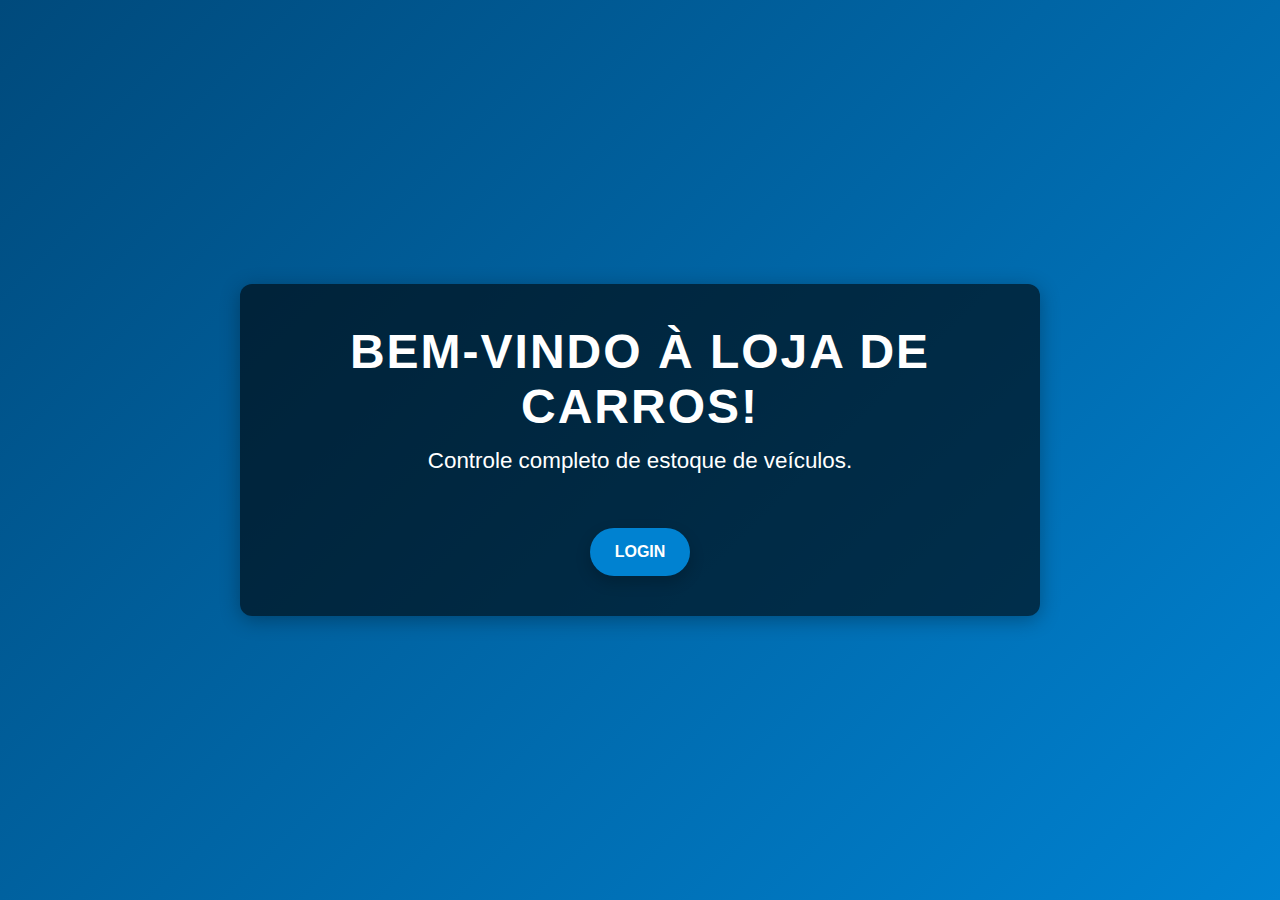
<file: index.html>
<!DOCTYPE html>
<html lang="pt-BR">
<head>
    <meta charset="UTF-8">
    <meta name="viewport" content="width=device-width, initial-scale=1.0">
    <title>Bem-vindo à Loja de Carros</title>
    <link rel="stylesheet" href="style.css">
</head>
<body>
    <header>
        <h1>Bem-vindo à Loja de Carros!</h1>
        <p>Controle completo de estoque de veículos.</p>
        <a href="login.html" class="btn">Login</a>
    </header>
</body>
</html>
</file>
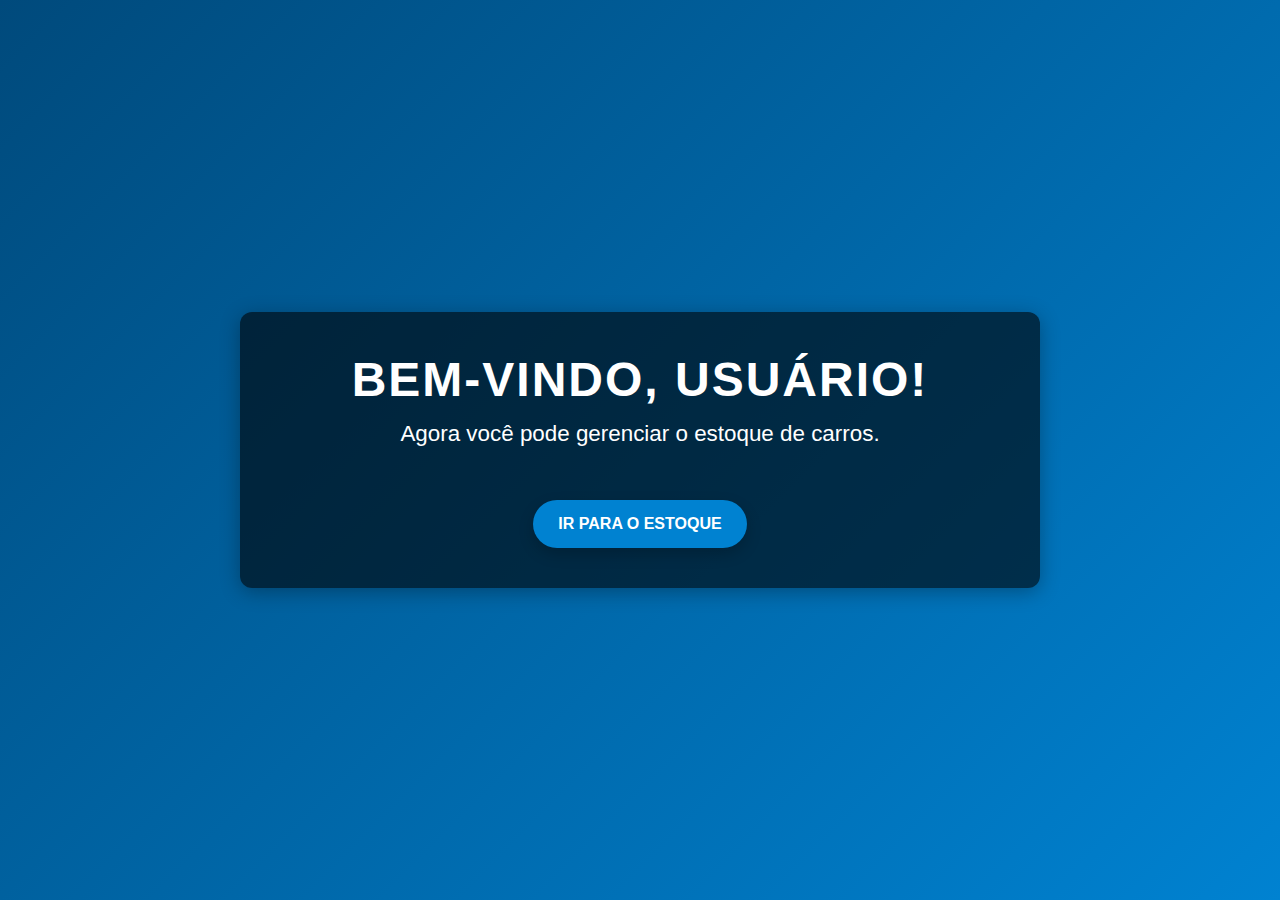
<file: boas-vindas.html>
<!DOCTYPE html>
<html lang="pt-BR">
<head>
    <meta charset="UTF-8">
    <meta name="viewport" content="width=device-width, initial-scale=1.0">
    <title>Boas-vindas</title>
    <link rel="stylesheet" href="style.css">
</head>
<body>
    <header>
        <h1>Bem-vindo, Usuário!</h1>
        <p>Agora você pode gerenciar o estoque de carros.</p>
        <a href="estoque.html" class="btn">Ir para o Estoque</a>
    </header>
</body>
</html>
</file>
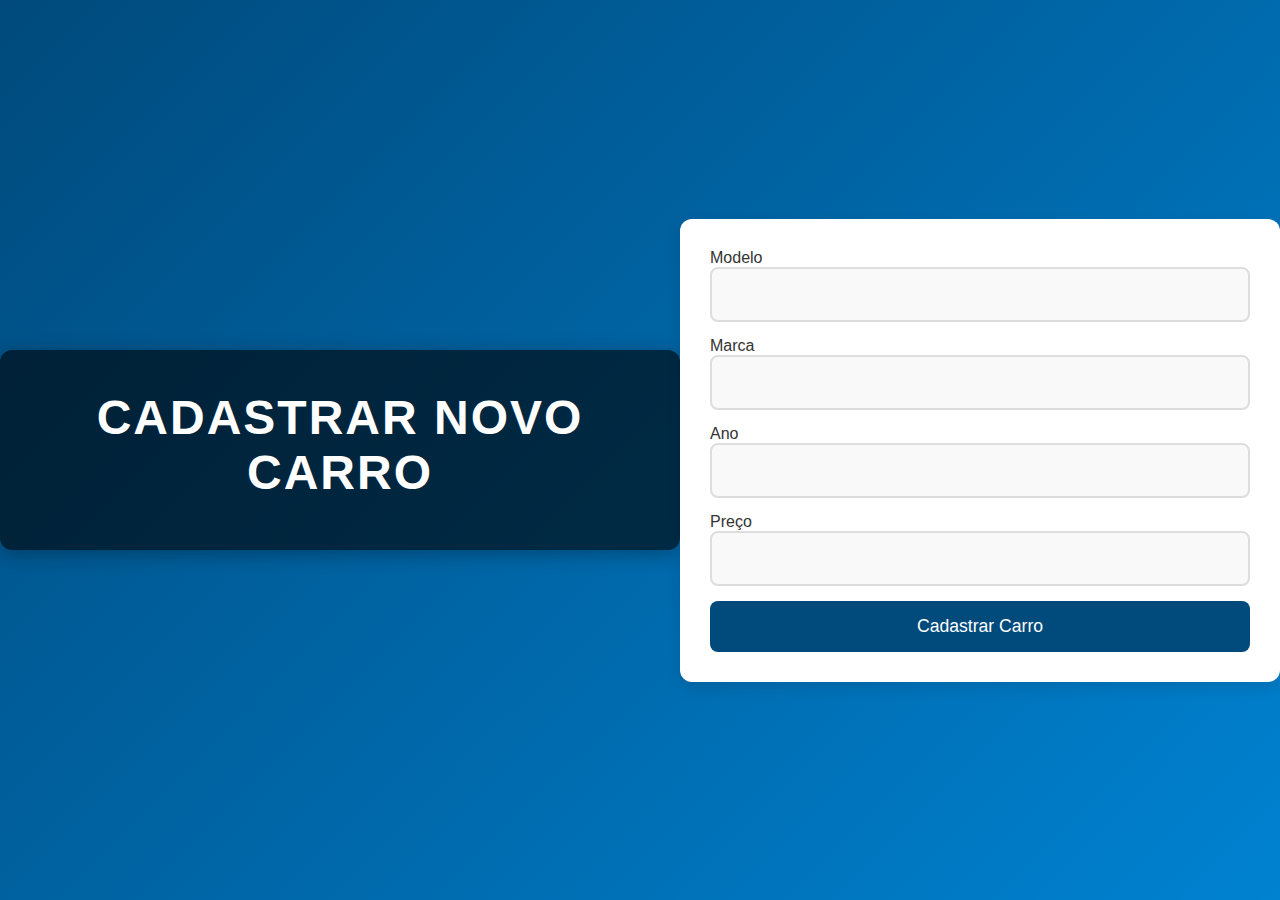
<file: cadastrar-carro.html>
<!DOCTYPE html>
<html lang="pt-BR">
<head>
    <meta charset="UTF-8">
    <meta name="viewport" content="width=device-width, initial-scale=1.0">
    <title>Cadastrar Carro</title>
    <link rel="stylesheet" href="style.css">
</head>
<body>
    <header>
        <h1>Cadastrar Novo Carro</h1>
    </header>
    <form id="form-cadastrar-carro">
        <label for="modelo">Modelo</label>
        <input type="text" id="modelo" name="modelo" required>
        
        <label for="marca">Marca</label>
        <input type="text" id="marca" name="marca" required>
        
        <label for="ano">Ano</label>
        <input type="number" id="ano" name="ano" required>
        
        <label for="preco">Preço</label>
        <input type="number" id="preco" name="preco" required>
        
        <button type="submit">Cadastrar Carro</button>
    </form>
    <script src="script.js"></script>
</body>
</html>
</file>
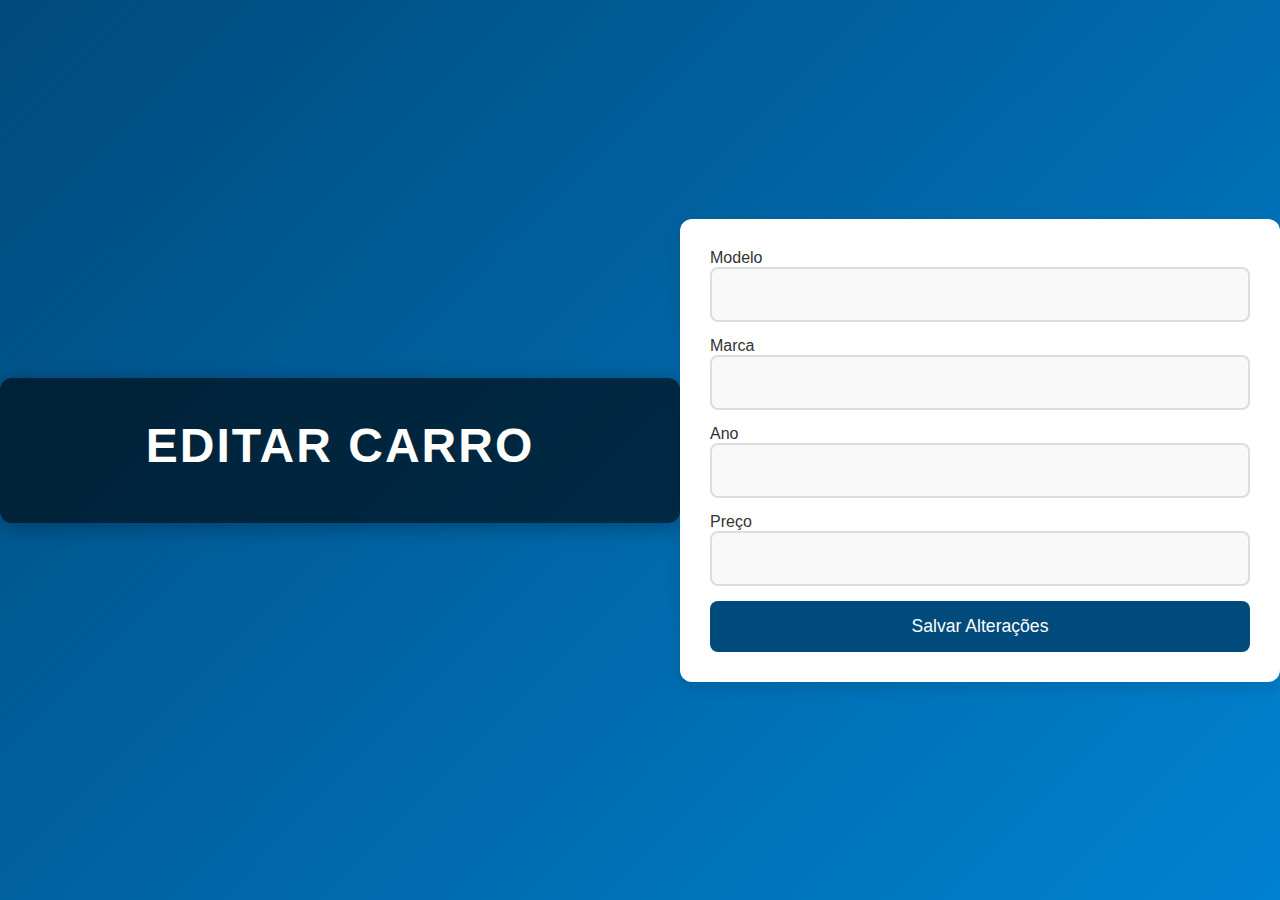
<file: editar-carro.html>
<!DOCTYPE html>
<html lang="pt-BR">
<head>
    <meta charset="UTF-8">
    <meta name="viewport" content="width=device-width, initial-scale=1.0">
    <title>Editar Carro</title>
    <link rel="stylesheet" href="style.css">
</head>
<body>
    <header>
        <h1>Editar Carro</h1>
    </header>
    <form id="form-editar-carro">
        <label for="modelo">Modelo</label>
        <input type="text" id="modelo" name="modelo" required>
        
        <label for="marca">Marca</label>
        <input type="text" id="marca" name="marca" required>
        
        <label for="ano">Ano</label>
        <input type="number" id="ano" name="ano" required>
        
        <label for="preco">Preço</label>
        <input type="number" id="preco" name="preco" required>
        
        <button type="submit">Salvar Alterações</button>
    </form>
    <script src="script.js"></script>
</body>
</html>
</file>
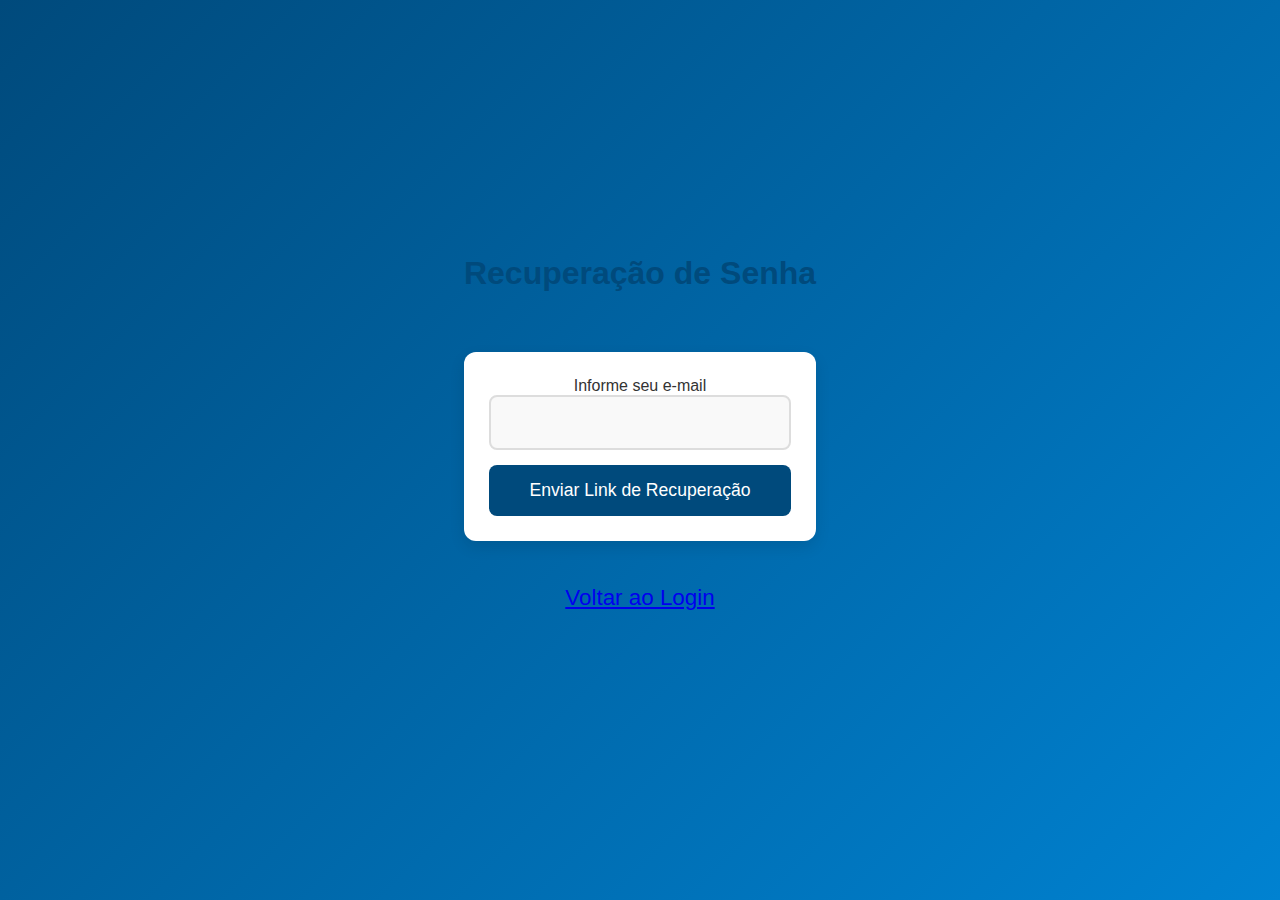
<file: esqueci-senha.html>
<!DOCTYPE html>
<html lang="pt-BR">
<head>
    <meta charset="UTF-8">
    <meta name="viewport" content="width=device-width, initial-scale=1.0">
    <title>Recuperação de Senha</title>
    <link rel="stylesheet" href="style.css">
</head>
<body>
    <div class="login-container">
        <h2>Recuperação de Senha</h2>
        <form id="recuperar-form">
            <label for="email">Informe seu e-mail</label>
            <input type="email" id="email" name="email" required>
            <button type="submit">Enviar Link de Recuperação</button>
        </form>
        <p><a href="login.html">Voltar ao Login</a></p>
    </div>
    <script src="script.js"></script>
</body>
</html>
</file>
<file: style.css>
/* Reset básico */
* {
    margin: 0;
    padding: 0;
    box-sizing: border-box;
}

/* Estilo geral do Body */
body {
    font-family: 'Segoe UI', Tahoma, Geneva, Verdana, sans-serif;
    background: linear-gradient(135deg, #004A7C, #0082D1);
    color: #fff;
    display: flex;
    justify-content: center;
    align-items: center;
    min-height: 100vh;
    margin: 0;
    overflow: hidden;
}

/* Header e Título */
header {
    background-color: rgba(0, 0, 0, 0.6); /* Fundo translúcido */
    color: white;
    text-align: center;
    padding: 40px 30px;
    width: 100%;
    max-width: 800px;
    border-radius: 12px;
    box-shadow: 0 4px 20px rgba(0, 0, 0, 0.3);
}

/* Título principal */
h1 {
    font-size: 3rem;
    margin-bottom: 10px;
    text-transform: uppercase;
    font-weight: 700;
    letter-spacing: 2px;
}

/* Subtítulo */
p {
    font-size: 1.4rem;
    margin-bottom: 30px;
    line-height: 1.5;
    font-weight: 300;
}

/* Botão */
.btn {
    background-color: #0082D1;
    color: white;
    padding: 15px 25px;
    text-decoration: none;
    border-radius: 50px;
    font-weight: 700;
    text-transform: uppercase;
    transition: all 0.3s ease;
    display: inline-block;
    margin-top: 20px;
    box-shadow: 0 6px 15px rgba(0, 0, 0, 0.2);
}

.btn:hover {
    background-color: #0065A1;
    box-shadow: 0 10px 30px rgba(0, 0, 0, 0.3);
    transform: translateY(-3px);
}

/* Estilo do Formulário */
form {
    width: 100%;
    max-width: 600px;
    margin: 40px auto;
    padding: 30px;
    background-color: white;
    border-radius: 12px;
    box-shadow: 0 6px 15px rgba(0, 0, 0, 0.1);
    color: #333;
}

/* Campos de entrada */
input[type="text"],
input[type="password"],
input[type="email"],
input[type="number"] {
    width: 100%;
    padding: 15px;
    margin-bottom: 15px;
    border: 2px solid #ddd;
    border-radius: 8px;
    font-size: 1.1rem;
    background-color: #f9f9f9;
    transition: all 0.3s ease;
}

/* Efeito ao passar o mouse nos inputs */
input[type="text"]:focus,
input[type="password"]:focus,
input[type="email"]:focus,
input[type="number"]:focus {
    border-color: #0082D1;
    background-color: #eaf4fe;
    outline: none;
}

/* Título do formulário */
h2 {
    font-size: 2rem;
    margin-bottom: 20px;
    font-weight: 600;
    color: #004A7C;
}

/* Botão do Formulário */
button {
    background-color: #004A7C;
    color: white;
    padding: 15px;
    width: 100%;
    border: none;
    border-radius: 8px;
    font-size: 1.1rem;
    cursor: pointer;
    transition: all 0.3s ease;
}

button:hover {
    background-color: #00305D;
    transform: translateY(-3px);
}

/* Estilo do container de login */
.login-container {
    display: flex;
    flex-direction: column;
    justify-content: center;
    align-items: center;
    text-align: center;
    max-width: 400px;
    margin: 0 auto;
}

/* Formulário para o login */
.login-container form {
    display: flex;
    flex-direction: column;
    width: 100%;
    padding: 25px;
    border-radius: 12px;
    box-shadow: 0 6px 15px rgba(0, 0, 0, 0.1);
}

/* Estilo dos links (Esqueci a senha) */
.login-container .forgot-password {
    margin-top: 10px;
    color: #0082D1;
    text-decoration: none;
    font-size: 0.9rem;
}

.login-container .forgot-password:hover {
    text-decoration: underline;
}

/* Estilo do container de estoque */
#carros-list {
    max-width: 900px;
    margin: 20px auto;
    display: grid;
    grid-template-columns: repeat(auto-fill, minmax(300px, 1fr));
    gap: 20px;
    padding: 0 10px;
}

.carro-item {
    background-color: #fff;
    padding: 20px;
    border-radius: 12px;
    box-shadow: 0 4px 20px rgba(0, 0, 0, 0.1);
    transition: all 0.3s ease;
}

.carro-item h3 {
    margin: 0;
    font-size: 1.6rem;
    color: #004A7C;
    font-weight: 600;
}

.carro-item p {
    margin: 10px 0;
    font-size: 1.1rem;
    color: #555;
}

/* Responsividade */
@media (max-width: 768px) {
    h1 {
        font-size: 2.5rem;
    }

    p {
        font-size: 1.2rem;
    }

    .btn {
        padding: 12px 20px;
    }

    form {
        padding: 25px;
    }

    input[type="text"],
    input[type="password"],
    input[type="email"],
    input[type="number"] {
        padding: 12px;
        font-size: 1rem;
    }

    button {
        padding: 15px;
    }
}

@media (max-width: 480px) {
    h1 {
        font-size: 2rem;
    }

    .btn {
        padding: 10px 15px;
    }

    form {
        padding: 20px;
    }

    input[type="text"],
    input[type="password"],
    input[type="email"],
    input[type="number"] {
        font-size: 0.9rem;
    }

    button {
        padding: 12px;
    }
}
</file>
